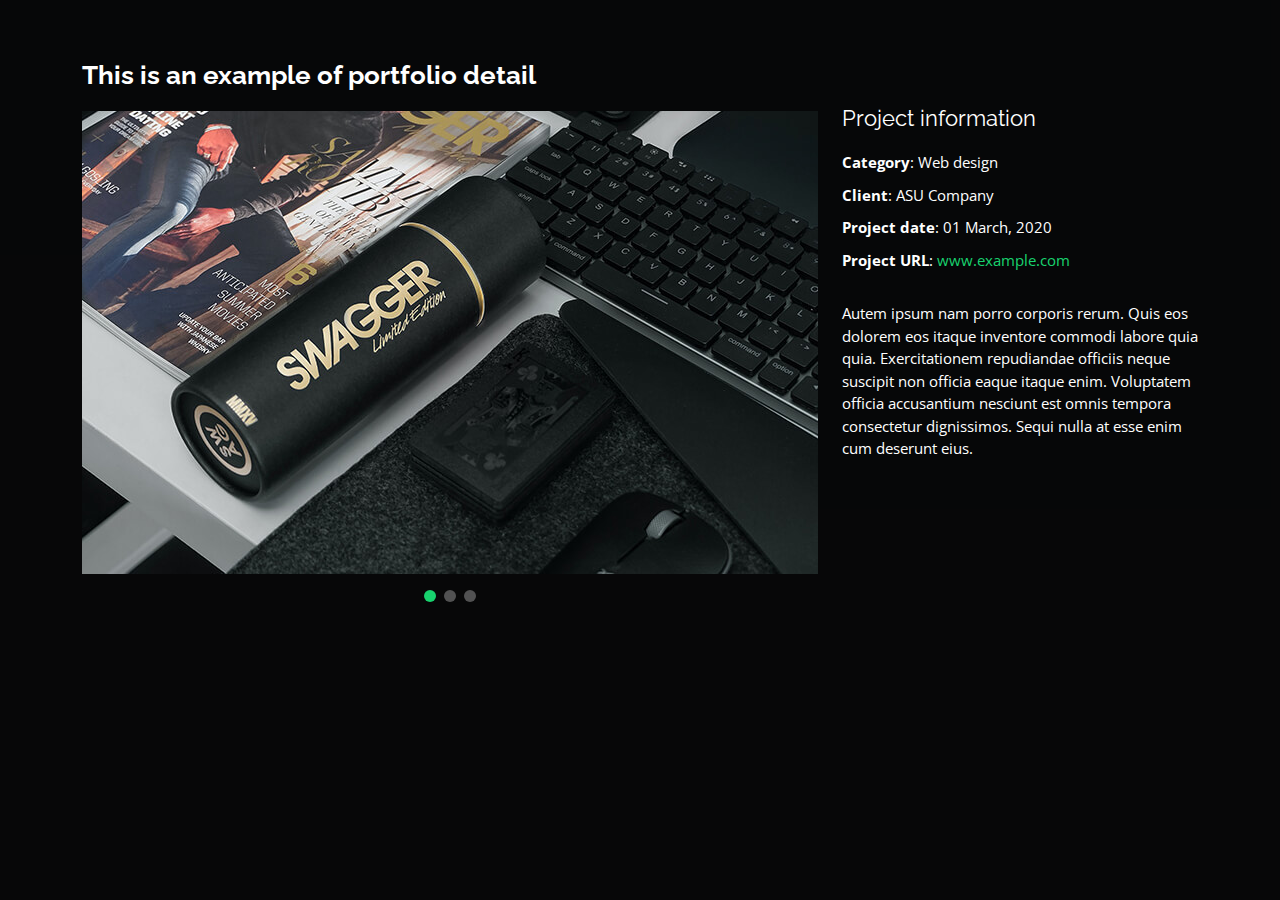
<file: portfolio-details.html>
<!DOCTYPE html>
<html lang="en">

<head>
  <meta charset="utf-8">
  <meta content="width=device-width, initial-scale=1.0" name="viewport">

  <title>Portfolio - Personal </title>
  <meta content="" name="description">
  <meta content="" name="keywords">

  <!-- Favicons -->
  <link href="assets/img/favicon.png" rel="icon">
  <link href="assets/img/apple-touch-icon.png" rel="apple-touch-icon">

  <!-- Google Fonts -->
  <link href="https://fonts.googleapis.com/css?family=Open+Sans:300,300i,400,400i,600,600i,700,700i|Raleway:300,300i,400,400i,500,500i,600,600i,700,700i|Poppins:300,300i,400,400i,500,500i,600,600i,700,700i" rel="stylesheet">

  <!-- Vendor CSS Files -->
  <link href="assets/vendor/bootstrap/css/bootstrap.min.css" rel="stylesheet">
  <link href="assets/vendor/bootstrap-icons/bootstrap-icons.css" rel="stylesheet">
  <link href="assets/vendor/boxicons/css/boxicons.min.css" rel="stylesheet">
  <link href="assets/vendor/glightbox/css/glightbox.min.css" rel="stylesheet">
  <link href="assets/vendor/remixicon/remixicon.css" rel="stylesheet">
  <link href="assets/vendor/swiper/swiper-bundle.min.css" rel="stylesheet">

  <!-- Template Main CSS File -->
  <link href="assets/css/style.css" rel="stylesheet">

  
</head>

<body>

  <main id="main">

    <!-- ======= Portfolio Details ======= -->
    <div id="portfolio-details" class="portfolio-details">
      <div class="container">

        <div class="row">

          <div class="col-lg-8">
            <h2 class="portfolio-title">This is an example of portfolio detail</h2>

            <div class="portfolio-details-slider swiper">
              <div class="swiper-wrapper align-items-center">

                <div class="swiper-slide">
                  <img src="assets/img/portfolio/portfolio-details-1.jpg" alt="">
                </div>

                <div class="swiper-slide">
                  <img src="assets/img/portfolio/portfolio-details-2.jpg" alt="">
                </div>

                <div class="swiper-slide">
                  <img src="assets/img/portfolio/portfolio-details-3.jpg" alt="">
                </div>

              </div>
              <div class="swiper-pagination"></div>
            </div>

          </div>

          <div class="col-lg-4 portfolio-info">
            <h3>Project information</h3>
            <ul>
              <li><strong>Category</strong>: Web design</li>
              <li><strong>Client</strong>: ASU Company</li>
              <li><strong>Project date</strong>: 01 March, 2020</li>
              <li><strong>Project URL</strong>: <a href="#">www.example.com</a></li>
            </ul>

            <p>
              Autem ipsum nam porro corporis rerum. Quis eos dolorem eos itaque inventore commodi labore quia quia. Exercitationem repudiandae officiis neque suscipit non officia eaque itaque enim. Voluptatem officia accusantium nesciunt est omnis tempora consectetur dignissimos. Sequi nulla at esse enim cum deserunt eius.
            </p>
          </div>

        </div>

      </div>
    </div><!-- End Portfolio Details -->

  </main>

 

  <!-- Vendor JS Files -->
  <script src="assets/vendor/bootstrap/js/bootstrap.bundle.min.js"></script>
  <script src="assets/vendor/glightbox/js/glightbox.min.js"></script>
  <script src="assets/vendor/isotope-layout/isotope.pkgd.min.js"></script>
  <script src="assets/vendor/php-email-form/validate.js"></script>
  <script src="assets/vendor/purecounter/purecounter.js"></script>
  <script src="assets/vendor/swiper/swiper-bundle.min.js"></script>
  <script src="assets/vendor/waypoints/noframework.waypoints.js"></script>

  <!-- Template Main JS File -->
  <script src="assets/js/main.js"></script>

</body>

</html>
</file>
<file: assets/css/style.css>
/**
* Template Name: Personal - v4.5.0
* Template URL: https://bootstrapmade.com/personal-free-resume-bootstrap-template/
* Author: BootstrapMade.com
* License: https://bootstrapmade.com/license/
*/


/*--------------------------------------------------------------
# General
--------------------------------------------------------------*/

body {
    font-family: "Open Sans", sans-serif;
    background-color: #040404;
    color: #fff;
    position: relative;
    background: transparent;
}

body::before {
    content: "";
    position: fixed;
    background: #212529 url("") top right no-repeat;
    background-size: cover;
    left: 0;
    right: 0;
    top: 0;
    height: 100vh;
    z-index: -1;
}

@media (min-width: 1024px) {
    body::before {
        background-attachment: fixed;
    }
}

a {
    color: #18d26e;
    text-decoration: none;
}

a:hover {
    color: #35e888;
    text-decoration: none;
}

h1,
h2,
h3,
h4,
h5,
h6 {
    font-family: "Raleway", sans-serif;
}


/*--------------------------------------------------------------
# Header
--------------------------------------------------------------*/

#header {
    transition: ease-in-out 0.3s;
    position: relative;
    height: 100vh;
    display: flex;
    align-items: center;
    z-index: 997;
    overflow-y: auto;
}

#header * {
    transition: ease-in-out 0.3s;
}

#header h1 {
    font-size: 48px;
    margin: 0;
    padding: 0;
    line-height: 1;
    font-weight: 700;
    font-family: "Poppins", sans-serif;
}

#header h1 a,
#header h1 a:hover {
    color: #fff;
    line-height: 1;
    display: inline-block;
}

#header h2 {
    font-size: 24px;
    margin-top: 20px;
    color: rgba(255, 255, 255, 0.8);
}

#header h2 span {
    color: #fff;
    border-bottom: 2px solid #240fd6;
    padding-bottom: 6px;
}

#header img {
    padding: 0;
    margin: 0;
}

#header .social-links {
    margin-top: 40px;
    display: flex;
}

#header .social-links a {
    font-size: 16px;
    display: flex;
    justify-content: center;
    align-items: center;
    background: rgba(255, 255, 255, 0.1);
    color: #fff;
    line-height: 1;
    margin-right: 8px;
    border-radius: 50%;
    width: 40px;
    height: 40px;
}

#header .social-links a:hover {
    background: #18d26e;
}

@media (max-width: 992px) {
    #header h1 {
        font-size: 36px;
    }
    #header h2 {
        font-size: 20px;
        line-height: 30px;
    }
    #header .social-links {
        margin-top: 15px;
    }
    #header .container {
        display: flex;
        flex-direction: column;
        align-items: center;
    }
}


/* Header Top */

#header.header-top {
    height: 80px;
    position: fixed;
    left: 0;
    top: 0;
    right: 0;
    background: #212529;
}

#header.header-top .social-links,
#header.header-top h2 {
    display: none;
}

#header.header-top h1 {
    margin-right: auto;
    font-size: 36px;
}

#header.header-top .container {
    display: flex;
    align-items: center;
}

#header.header-top .navbar {
    margin: 0;
}

@media (max-width: 768px) {
    #header.header-top {
        height: 60px;
    }
    #header.header-top h1 {
        font-size: 26px;
    }
}


/*--------------------------------------------------------------
# Navigation Menu
--------------------------------------------------------------*/


/**
* Desktop Navigation 
*/

.navbar {
    padding: 0;
    margin-top: 35px;
}

.navbar ul {
    margin: 0;
    padding: 0;
    display: flex;
    list-style: none;
    align-items: center;
}

.navbar li {
    position: relative;
}

.navbar li+li {
    margin-left: 30px;
}

.navbar a,
.navbar a:focus {
    display: flex;
    align-items: center;
    justify-content: space-between;
    padding: 0;
    font-family: "Poppins", sans-serif;
    font-size: 16px;
    font-weight: 400;
    color: rgba(255, 255, 255, 0.7);
    white-space: nowrap;
    transition: 0.3s;
}

.navbar a i,
.navbar a:focus i {
    font-size: 12px;
    line-height: 0;
    margin-left: 5px;
}

.navbar a:before {
    content: "";
    position: absolute;
    width: 0;
    height: 2px;
    bottom: -4px;
    left: 0;
    background-color: #18d26e;
    visibility: hidden;
    width: 0px;
    transition: all 0.3s ease-in-out 0s;
}

.navbar a:hover:before,
.navbar li:hover>a:before,
.navbar .active:before {
    visibility: visible;
    width: 25px;
}

.navbar a:hover,
.navbar .active,
.navbar .active:focus,
.navbar li:hover>a {
    color: #fff;
}


/**
* Mobile Navigation 
*/

.mobile-nav-toggle {
    color: #fff;
    font-size: 28px;
    cursor: pointer;
    display: none;
    line-height: 0;
    transition: 0.5s;
    position: fixed;
    right: 15px;
    top: 15px;
}

@media (max-width: 991px) {
    .mobile-nav-toggle {
        display: block;
    }
    .navbar ul {
        display: none;
    }
}

.navbar-mobile {
    position: fixed;
    overflow: hidden;
    top: 0;
    right: 0;
    left: 0;
    bottom: 0;
    background: rgba(0, 0, 0, 0.9);
    transition: 0.3s;
    z-index: 999;
    margin-top: 0;
}

.navbar-mobile .mobile-nav-toggle {
    position: absolute;
    top: 15px;
    right: 15px;
}

.navbar-mobile ul {
    display: block;
    position: absolute;
    top: 55px;
    right: 15px;
    bottom: 45px;
    left: 15px;
    padding: 10px 0;
    overflow-y: auto;
    transition: 0.3s;
    border: 2px solid rgba(255, 255, 255, 0.2);
}

.navbar-mobile li {
    padding: 12px 20px;
}

.navbar-mobile li+li {
    margin: 0;
}

.navbar-mobile a,
.navbar-mobile a:focus {
    font-size: 16px;
    position: relative;
}


/*--------------------------------------------------------------
# Sections General
--------------------------------------------------------------*/

section {
    overflow: hidden;
    position: absolute;
    width: 100%;
    top: 140px;
    bottom: 100%;
    opacity: 0;
    transition: ease-in-out 0.4s;
    z-index: 2;
}

section.section-show {
    top: 100px;
    bottom: auto;
    opacity: 1;
    padding-bottom: 45px;
}

section .container {
    background: #212529;
    padding: 30px;
}

@media (max-width: 768px) {
    section {
        top: 120px;
    }
    section.section-show {
        top: 80px;
    }
}

.section-title h2 {
    font-size: 14px;
    font-weight: 500;
    padding: 0;
    line-height: 1px;
    margin: 0 0 20px 0;
    letter-spacing: 2px;
    text-transform: uppercase;
    color: #aaaaaa;
    font-family: "Poppins", sans-serif;
}

.section-title h2::after {
    content: "";
    width: 120px;
    height: 1px;
    display: inline-block;
    background: #008080;
    margin: 4px 10px;
}

.section-title p {
    margin: 0;
    margin: -15px 0 15px 0;
    font-size: 36px;
    font-weight: 700;
    text-transform: uppercase;
    font-family: "Poppins", sans-serif;
    color: #fff;
}


/*--------------------------------------------------------------
# About
--------------------------------------------------------------*/

.about-me .content h3 {
    font-weight: 700;
    font-size: 30px;
    color: #6c757d;
}

.about-me .content ul {
    list-style: none;
    padding: 0;
}

.about-me .content ul li {
    margin-bottom: 20px;
    display: flex;
    align-items: center;
}

.about-me .content ul strong {
    margin-right: 10px;
}

.about-me .content ul i {
    font-size: 16px;
    margin-right: 5px;
    color: #008080;
    line-height: 0;
}

.about-me .content p:last-child {
    margin-bottom: 0;
}


/*--------------------------------------------------------------
# Counts
--------------------------------------------------------------*/

.counts {
    padding: 70px 0 60px;
}

.counts .count-box {
    padding: 30px 30px 25px 30px;
    width: 100%;
    position: relative;
    text-align: center;
    background: rgba(255, 255, 255, 0.08);
}

.counts .count-box i {
    position: absolute;
    top: -25px;
    left: 50%;
    transform: translateX(-50%);
    font-size: 24px;
    background: rgba(255, 255, 255, 0.1);
    padding: 12px;
    color: #18d26e;
    border-radius: 50px;
    line-height: 0;
}

.counts .count-box span {
    font-size: 36px;
    display: block;
    font-weight: 600;
    color: #fff;
}

.counts .count-box p {
    padding: 0;
    margin: 0;
    font-family: "Raleway", sans-serif;
    font-size: 14px;
}


/*--------------------------------------------------------------
# Skills
--------------------------------------------------------------*/

.skills .progress {
    height: 60px;
    display: block;
    background: none;
    border-radius: 0;
}

.skills .progress .skill {
    padding: 10px 0;
    margin: 0;
    text-transform: uppercase;
    display: block;
    font-weight: 600;
    font-family: "Poppins", sans-serif;
    color: #fff;
}

.skills .progress .skill .val {
    float: right;
    font-style: normal;
}

.skills .progress-bar-wrap {
    background: rgba(255, 255, 255, 0.2);
}

.skills .progress-bar {
    width: 1px;
    height: 10px;
    transition: 0.9s;
    background-color: rgb(108, 117, 125);
}


/*--------------------------------------------------------------
# Interests
--------------------------------------------------------------*/

.interests .icon-box {
    display: flex;
    align-items: center;
    padding: 20px;
    background: rgba(0, 0, 0, 0.5);
    transition: all 0.3s ease-in-out 0s;
    flex-direction: row;
    flex-wrap: nowrap;
    align-content: flex-end;
    justify-content: space-evenly;
}

.interests .icon-box i {
    font-size: 32px;
    padding-right: 10px;
    line-height: 1;
}

.interests .icon-box h3 {
    font-weight: 700;
    margin: 0;
    padding: 0;
    line-height: 1;
    font-size: 16px;
    color: rgb(148, 134, 134);
}

.interests .icon-box:hover {
    background: rgba(22, 42, 226, 0.12);
}


/*--------------------------------------------------------------
# Resume
--------------------------------------------------------------*/

.resume .resume-title {
    font-size: 26px;
    font-weight: 700;
    margin-top: 20px;
    margin-bottom: 20px;
    color: #fff;
}

.resume .resume-item {
    padding: 0 0 20px 20px;
    margin-top: -2px;
    border-left: 2px solid rgba(255, 255, 255, 0.2);
    position: relative;
}

.resume .resume-item h4 {
    line-height: 18px;
    font-size: 18px;
    font-weight: 600;
    text-transform: uppercase;
    font-family: "Poppins", sans-serif;
    color: rgb(108, 117, 125);
    margin-bottom: 10px;
}

.resume .resume-item h5 {
    font-size: 16px;
    background: rgba(255, 255, 255, 0.15);
    padding: 5px 15px;
    display: inline-block;
    font-weight: 600;
    margin-bottom: 10px;
}

.resume .resume-item ul {
    padding-left: 20px;
}

.resume .resume-item ul li {
    padding-bottom: 10px;
}

.resume .resume-item:last-child {
    padding-bottom: 0;
}

.resume .resume-item::before {
    content: "";
    position: absolute;
    width: 16px;
    height: 16px;
    border-radius: 50px;
    left: -9px;
    top: 0;
    background: #6c757d;
    border: 2px solid rgb(25 135 84);
}


/*--------------------------------------------------------------
# Services
--------------------------------------------------------------*/

.services .icon-box {
    display: flex;
    text-align: center;
    background: rgba(108, 117, 125, 0.19);
    padding: 35px;
    transition: all 0.3s cubic-bezier(0.4, 0, 1, 1) 0s;
    flex-direction: column;
    flex-wrap: nowrap;
    align-content: stretch;
    justify-content: space-evenly;
    align-items: stretch;
}

.services .icon-box .icon {
    margin: 0 auto;
    width: 64px;
    height: 64px;
    background: #18d26e;
    border-radius: 5px;
    transition: all 0.3s ease-out 0s;
    display: flex;
    align-items: center;
    justify-content: center;
    margin-bottom: 20px;
    transform-style: preserve-3d;
}

.services .icon-box .icon i {
    color: #fff;
    font-size: 28px;
}

.services .icon-box .icon::before {
    position: absolute;
    content: "";
    left: -8px;
    top: -8px;
    height: 100%;
    width: 100%;
    background: #6c757d94;
    border-radius: 5px;
    transition: all 0.3s ease-out 0s;
    transform: translateZ(-1px);
}

.services .icon-box h4 {
    font-weight: 700;
    margin-bottom: 15px;
    font-size: 24px;
}

.services .icon-box h4 a {
    color: #fff;
}

.services .icon-box p {
    line-height: 24px;
    font-size: 14px;
    margin-bottom: 0;
}

.services .icon-box:hover {
    background: #6c757d94;
    border-color: #6c757d57
}

.services .icon-box:hover .icon {
    background: #fff;
}

.services .icon-box:hover .icon i {
    color: #18d26e;
}

.services .icon-box:hover .icon::before {
    background: #35e888;
}

.services .icon-box:hover h4 a,
.services .icon-box:hover p {
    color: #fff;
}


/*--------------------------------------------------------------
# Portfolio
--------------------------------------------------------------*/

.portfolio .portfolio-item {
    margin-bottom: 30px;
}

.portfolio #portfolio-flters {
    padding: 0;
    margin: 0 auto 15px auto;
    list-style: none;
    text-align: center;
    border-radius: 50px;
    padding: 2px 15px;
}

.portfolio #portfolio-flters li {
    cursor: pointer;
    display: inline-block;
    padding: 8px 16px 10px 16px;
    font-size: 14px;
    font-weight: 600;
    line-height: 1;
    text-transform: uppercase;
    color: #fff;
    background: rgba(255, 255, 255, 0.1);
    margin: 0 3px 10px 3px;
    transition: all 0.3s ease-in-out;
    border-radius: 4px;
}

.portfolio #portfolio-flters li:hover,
.portfolio #portfolio-flters li.filter-active {
    background: #18d26e;
}

.portfolio #portfolio-flters li:last-child {
    margin-right: 0;
}

.portfolio .portfolio-wrap {
    transition: 0.3s;
    position: relative;
    overflow: hidden;
    z-index: 1;
    background: rgba(0, 0, 0, 0.6);
}

.portfolio .portfolio-wrap::before {
    content: "";
    background: rgba(0, 0, 0, 0.6);
    position: absolute;
    left: 30px;
    right: 30px;
    top: 30px;
    bottom: 30px;
    transition: all ease-in-out 0.3s;
    z-index: 2;
    opacity: 0;
}

.portfolio .portfolio-wrap .portfolio-info {
    opacity: 0;
    position: absolute;
    top: 0;
    left: 0;
    right: 0;
    bottom: 0;
    text-align: center;
    z-index: 3;
    transition: all ease-in-out 0.3s;
    display: flex;
    flex-direction: column;
    justify-content: center;
    align-items: center;
}

.portfolio .portfolio-wrap .portfolio-info::before {
    display: block;
    content: "";
    width: 48px;
    height: 48px;
    position: absolute;
    top: 35px;
    left: 35px;
    border-top: 3px solid #fff;
    border-left: 3px solid #fff;
    transition: all 0.5s ease 0s;
    z-index: 9994;
}

.portfolio .portfolio-wrap .portfolio-info::after {
    display: block;
    content: "";
    width: 48px;
    height: 48px;
    position: absolute;
    bottom: 35px;
    right: 35px;
    border-bottom: 3px solid #fff;
    border-right: 3px solid #fff;
    transition: all 0.5s ease 0s;
    z-index: 9994;
}

.portfolio .portfolio-wrap .portfolio-info h4 {
    font-size: 20px;
    color: #fff;
    font-weight: 600;
}

.portfolio .portfolio-wrap .portfolio-info p {
    color: #ffffff;
    font-size: 14px;
    text-transform: uppercase;
    padding: 0;
    margin: 0;
}

.portfolio .portfolio-wrap .portfolio-links {
    text-align: center;
    z-index: 4;
}

.portfolio .portfolio-wrap .portfolio-links a {
    color: #fff;
    margin: 0 2px;
    font-size: 28px;
    display: inline-block;
    transition: 0.3s;
}

.portfolio .portfolio-wrap .portfolio-links a:hover {
    color: #63eda3;
}

.portfolio .portfolio-wrap:hover::before {
    top: 0;
    left: 0;
    right: 0;
    bottom: 0;
    opacity: 1;
}

.portfolio .portfolio-wrap:hover .portfolio-info {
    opacity: 1;
}

.portfolio .portfolio-wrap:hover .portfolio-info::before {
    top: 15px;
    left: 15px;
}

.portfolio .portfolio-wrap:hover .portfolio-info::after {
    bottom: 15px;
    right: 15px;
}


/*--------------------------------------------------------------
# Portfolio Details
--------------------------------------------------------------*/

.portfolio-details {
    padding-top: 40px;
    background: rgba(0, 0, 0, 0.8);
    position: fixed;
    left: 0;
    right: 0;
    top: 0;
    bottom: 0;
    overflow-y: auto;
}

.portfolio-details .container {
    padding-top: 20px;
    padding-bottom: 40px;
}

.portfolio-details .portfolio-title {
    font-size: 26px;
    font-weight: 700;
    margin-bottom: 20px;
}

.portfolio-details .portfolio-info {
    padding-top: 45px;
}

.portfolio-details .portfolio-info h3 {
    font-size: 22px;
    font-weight: 400;
    margin-bottom: 20px;
}

.portfolio-details .portfolio-info ul {
    list-style: none;
    padding: 0;
    font-size: 15px;
}

.portfolio-details .portfolio-info ul li+li {
    margin-top: 10px;
}

.portfolio-details .portfolio-info p {
    font-size: 15px;
    padding: 15px 0 0 0;
}

@media (max-width: 992px) {
    .portfolio-details .portfolio-info {
        padding-top: 20px;
    }
}

.portfolio-details .swiper-pagination {
    margin-top: 20px;
    position: relative;
}

.portfolio-details .swiper-pagination .swiper-pagination-bullet {
    width: 12px;
    height: 12px;
    opacity: 1;
    background-color: rgba(255, 255, 255, 0.3);
}

.portfolio-details .swiper-pagination .swiper-pagination-bullet-active {
    background-color: #18d26e;
}


/*--------------------------------------------------------------
# Contact
--------------------------------------------------------------*/

.contact .info-box {
    color: #444444;
    padding: 20px;
    width: 100%;
    background: rgba(255, 255, 255, 0.08);
}

.contact .info-box i.bx {
    font-size: 24px;
    color: #18d26e;
    border-radius: 50%;
    padding: 14px;
    float: left;
    background: rgba(255, 255, 255, 0.1);
}

.contact .info-box h3 {
    font-size: 20px;
    color: rgba(255, 255, 255, 0.5);
    font-weight: 700;
    margin: 10px 0 8px 68px;
}

.contact .info-box p {
    padding: 0;
    color: #fff;
    line-height: 24px;
    font-size: 14px;
    margin: 0 0 0 68px;
}

.contact .info-box .social-links {
    margin: 5px 0 0 68px;
    display: flex;
}

.contact .info-box .social-links a {
    font-size: 18px;
    display: inline-block;
    color: #fff;
    line-height: 1;
    margin-right: 12px;
    transition: 0.3s;
}

.contact .info-box .social-links a:hover {
    color: #18d26e;
}

.contact .php-email-form {
    padding: 30px;
    background: rgba(255, 255, 255, 0.08);
}

.contact .php-email-form .error-message {
    display: none;
    background: rgba(255, 255, 255, 0.08);
    background: #ed3c0d;
    text-align: left;
    padding: 15px;
    font-weight: 600;
}

.contact .php-email-form .error-message br+br {
    margin-top: 25px;
}

.contact .php-email-form .sent-message {
    display: none;
    background: rgba(255, 255, 255, 0.08);
    background: #18d26e;
    text-align: center;
    padding: 15px;
    font-weight: 600;
}

.contact .php-email-form .loading {
    display: none;
    background: rgba(255, 255, 255, 0.08);
    text-align: center;
    padding: 15px;
}

.contact .php-email-form .loading:before {
    content: "";
    display: inline-block;
    border-radius: 50%;
    width: 24px;
    height: 24px;
    margin: 0 10px -6px 0;
    border: 3px solid #18d26e;
    border-top-color: #eee;
    -webkit-animation: animate-loading 1s linear infinite;
    animation: animate-loading 1s linear infinite;
}

.contact .php-email-form input,
.contact .php-email-form textarea {
    border-radius: 0;
    box-shadow: none;
    font-size: 14px;
    background: rgba(255, 255, 255, 0.08);
    border: 0;
    transition: 0.3s;
    color: #fff;
}

.contact .php-email-form input:focus,
.contact .php-email-form textarea:focus {
    background-color: rgba(255, 255, 255, 0.11);
}

.contact .php-email-form input::-webkit-input-placeholder,
.contact .php-email-form textarea::-webkit-input-placeholder {
    color: rgba(255, 255, 255, 0.3);
    opacity: 1;
}

.contact .php-email-form input::-moz-placeholder,
.contact .php-email-form textarea::-moz-placeholder {
    color: rgba(255, 255, 255, 0.3);
    opacity: 1;
}

.contact .php-email-form input::placeholder,
.contact .php-email-form textarea::placeholder {
    color: rgba(255, 255, 255, 0.3);
    opacity: 1;
}

.contact .php-email-form input {
    padding: 10px 15px;
}

.contact .php-email-form textarea {
    padding: 12px 15px;
}

.contact .php-email-form button[type="submit"] {
    background: #18d26e;
    border: 0;
    padding: 10px 30px;
    color: #fff;
    transition: 0.4s;
    border-radius: 4px;
}

.contact .php-email-form button[type="submit"]:hover {
    background: #15bb62;
}

@-webkit-keyframes animate-loading {
    0% {
        transform: rotate(0deg);
    }
    100% {
        transform: rotate(360deg);
    }
}

@keyframes animate-loading {
    0% {
        transform: rotate(0deg);
    }
    100% {
        transform: rotate(360deg);
    }
}


/*--------------------------------------------------------------
# Credits
--------------------------------------------------------------*/

.credits {
    position: fixed;
    right: 0;
    left: 0;
    bottom: 0;
    padding: 15px;
    text-align: right;
    font-size: 13px;
    color: #fff;
    z-index: 999999;
}

@media (max-width: 992px) {
    .credits {
        text-align: center;
        padding: 10px;
        background: rgba(0, 0, 0, 0.8);
    }
}

.credits a {
    color: #18d26e;
    transition: 0.3s;
}

.credits a:hover {
    color: #fff;
}
</file>
